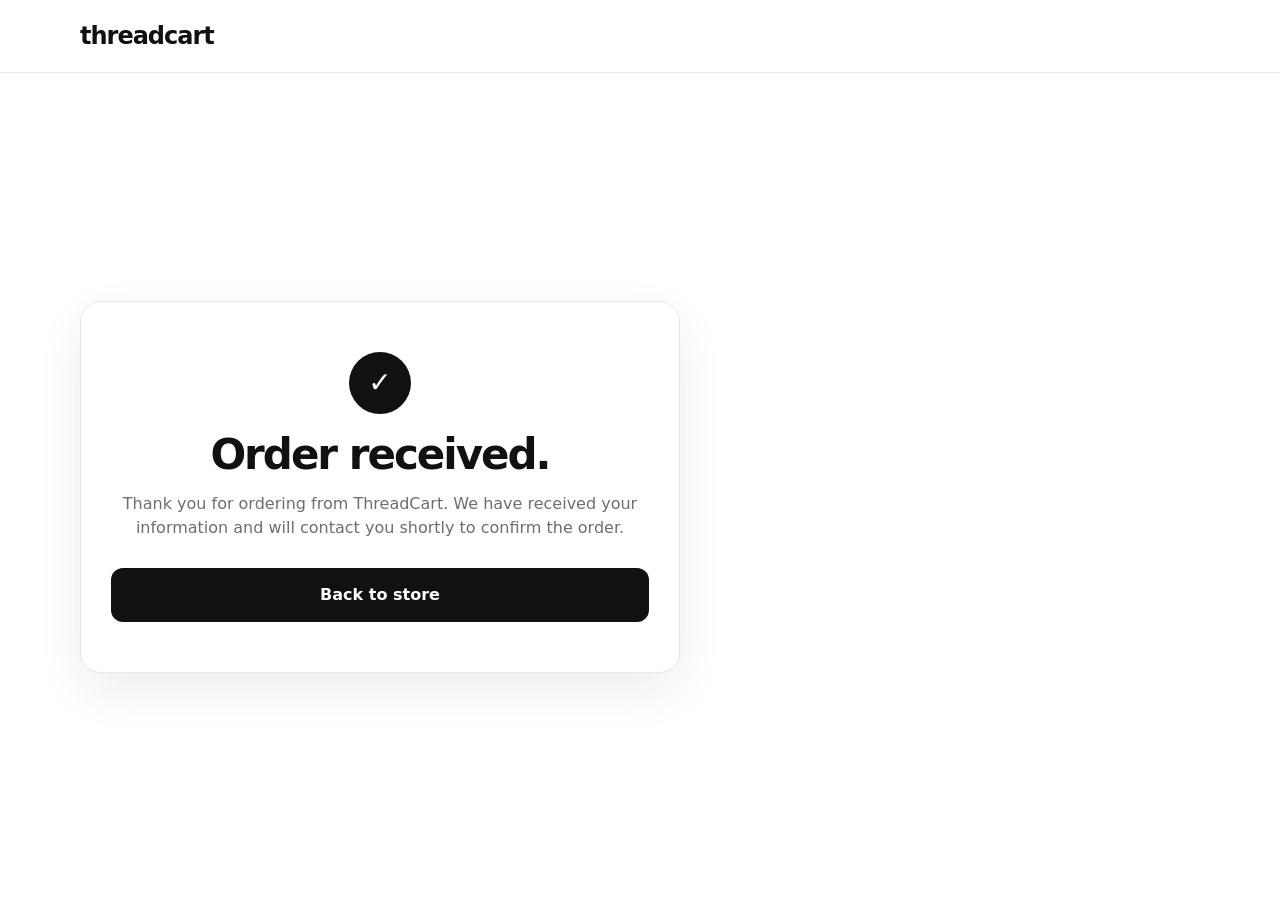
<file: order-success.html>
<!DOCTYPE html>
<html lang="en">
<head>
  <meta charset="UTF-8">
  <meta name="viewport" content="width=device-width, initial-scale=1.0">
  <title>Order Received | ThreadCart</title>
  <link rel="stylesheet" href="style.css">
  <style>
    .success-page {
      min-height: calc(100vh - 72px);
      display: grid;
      place-items: center;
      text-align: center;
      padding: 40px 0;
    }
    .success-card {
      max-width: 600px;
      background: #fff;
      border: 1px solid #e7e7e7;
      border-radius: 20px;
      padding: 50px 30px;
      box-shadow: 0 18px 50px rgba(0,0,0,.07);
    }
    .success-icon {
      width: 62px;
      height: 62px;
      display: grid;
      place-items: center;
      margin: 0 auto 20px;
      border-radius: 50%;
      background: #111;
      color: #fff;
      font-size: 28px;
    }
    .success-card h1 {
      font-size: 42px;
      letter-spacing: -2px;
      margin-bottom: 14px;
    }
    .success-card p {
      color: #6d6d6d;
      margin-bottom: 28px;
    }
  </style>
</head>
<body>
  <header class="site-header">
    <div class="container header-inner">
      <a href="index.html" class="logo">threadcart</a>
    </div>
  </header>

  <main class="success-page">
    <div class="container">
      <div class="success-card">
        <div class="success-icon">✓</div>
        <h1>Order received.</h1>
        <p>
          Thank you for ordering from ThreadCart. We have received your
          information and will contact you shortly to confirm the order.
        </p>
        <a href="index.html" class="primary-btn">Back to store</a>
      </div>
    </div>
  </main>
</body>
</html>
</file>
<file: style.css>
/* ==============================
   THREADCART
   Main stylesheet
   ============================== */

:root {
  --ink: #111111;
  --muted: #6d6d6d;
  --line: #e7e7e7;
  --soft: #f7f7f5;
  --white: #ffffff;
  --accent: #111111;
  --radius: 16px;
  --shadow: 0 18px 50px rgba(0, 0, 0, 0.07);
}

* {
  box-sizing: border-box;
}

html {
  scroll-behavior: smooth;
}

body {
  margin: 0;
  font-family: Inter, ui-sans-serif, system-ui, -apple-system, BlinkMacSystemFont, "Segoe UI", sans-serif;
  color: var(--ink);
  background: var(--white);
  line-height: 1.5;
}

img {
  max-width: 100%;
  display: block;
}

button,
input,
select,
textarea {
  font: inherit;
}

button,
a {
  -webkit-tap-highlight-color: transparent;
}

a {
  color: inherit;
  text-decoration: none;
}

.container {
  width: min(1120px, calc(100% - 40px));
  margin: 0 auto;
}

/* Header */

.site-header {
  border-bottom: 1px solid var(--line);
  background: rgba(255, 255, 255, 0.96);
  position: sticky;
  top: 0;
  z-index: 20;
  backdrop-filter: blur(12px);
}

.header-inner {
  height: 72px;
  display: flex;
  align-items: center;
  justify-content: space-between;
}

.logo {
  font-size: 24px;
  font-weight: 800;
  letter-spacing: -1px;
}

.header-order-btn {
  border: 1px solid var(--ink);
  border-radius: 999px;
  padding: 9px 18px;
  font-size: 14px;
  font-weight: 700;
}

/* Product */

.product-section {
  padding: 56px 0 72px;
}

.product-grid {
  display: grid;
  grid-template-columns: minmax(0, 1fr) minmax(0, 0.85fr);
  gap: 72px;
  align-items: center;
}

.product-image-wrap {
  background: var(--soft);
  border-radius: 24px;
  overflow: hidden;
  aspect-ratio: 4 / 5;
}

.product-image {
  width: 100%;
  height: 100%;
  object-fit: cover;
}

.product-info {
  max-width: 510px;
}

.eyebrow {
  margin: 0 0 12px;
  font-size: 12px;
  font-weight: 800;
  letter-spacing: 2px;
}

h1 {
  font-size: clamp(40px, 5vw, 68px);
  line-height: 0.98;
  letter-spacing: -3px;
  margin: 0 0 24px;
}

.product-description {
  color: var(--muted);
  font-size: 17px;
  max-width: 480px;
  margin-bottom: 24px;
}

.product-description p {
  margin: 0;
}

.price-row {
  display: flex;
  align-items: center;
  gap: 12px;
  flex-wrap: wrap;
  margin-bottom: 22px;
}

.price {
  font-size: 30px;
  font-weight: 800;
}

.old-price {
  color: #999;
  text-decoration: line-through;
}

.discount {
  background: #111;
  color: white;
  border-radius: 999px;
  padding: 5px 10px;
  font-size: 11px;
  font-weight: 800;
}

.trust-row {
  display: flex;
  flex-wrap: wrap;
  gap: 8px 16px;
  color: #4c4c4c;
  font-size: 13px;
  margin-bottom: 28px;
}

.primary-btn,
.submit-btn {
  display: inline-flex;
  align-items: center;
  justify-content: center;
  border: 0;
  background: var(--ink);
  color: white;
  border-radius: 12px;
  min-height: 54px;
  padding: 0 28px;
  font-weight: 800;
  cursor: pointer;
  transition: transform 0.15s ease, opacity 0.15s ease;
}

.primary-btn:hover,
.submit-btn:hover {
  transform: translateY(-1px);
}

.primary-btn {
  width: 100%;
}

/* Order */

.order-section {
  background: var(--soft);
  padding: 80px 0;
}

.order-layout {
  display: grid;
  grid-template-columns: 0.8fr 1.2fr;
  gap: 72px;
  align-items: start;
}

.order-copy {
  padding-top: 28px;
}

.order-copy h2 {
  font-size: clamp(34px, 4vw, 52px);
  line-height: 1;
  letter-spacing: -2px;
  margin: 0 0 18px;
}

.order-copy > p {
  color: var(--muted);
  max-width: 430px;
}

.delivery-card {
  margin-top: 30px;
  border: 1px solid var(--line);
  background: white;
  border-radius: var(--radius);
  overflow: hidden;
}

.delivery-card > div {
  display: flex;
  align-items: center;
  justify-content: space-between;
  gap: 20px;
  padding: 16px 18px;
}

.delivery-card > div + div {
  border-top: 1px solid var(--line);
}

.delivery-card span {
  color: var(--muted);
  font-size: 14px;
}

.order-card {
  background: white;
  border-radius: 20px;
  padding: clamp(22px, 4vw, 36px);
  box-shadow: var(--shadow);
}

.form-row {
  display: grid;
  grid-template-columns: 1fr 1fr;
  gap: 16px;
}

.field {
  margin-bottom: 18px;
}

label {
  display: block;
  font-size: 13px;
  font-weight: 750;
  margin-bottom: 7px;
}

input,
select,
textarea {
  width: 100%;
  border: 1px solid #dcdcdc;
  background: #fff;
  border-radius: 10px;
  padding: 13px 14px;
  outline: none;
  color: var(--ink);
  transition: border-color 0.15s ease, box-shadow 0.15s ease;
}

input:focus,
select:focus,
textarea:focus {
  border-color: #111;
  box-shadow: 0 0 0 3px rgba(0, 0, 0, 0.06);
}

textarea {
  resize: vertical;
}

.quantity-control {
  display: grid;
  grid-template-columns: 42px 1fr 42px;
  height: 48px;
  border: 1px solid #dcdcdc;
  border-radius: 10px;
  overflow: hidden;
}

.quantity-control button {
  border: 0;
  background: #f7f7f7;
  cursor: pointer;
  font-size: 20px;
}

.quantity-control input {
  border: 0;
  border-radius: 0;
  text-align: center;
  padding: 8px;
  box-shadow: none;
}

.summary {
  margin: 24px 0;
  border-top: 1px solid var(--line);
}

.summary > div {
  display: flex;
  justify-content: space-between;
  gap: 20px;
  padding: 11px 0;
  border-bottom: 1px solid var(--line);
  font-size: 14px;
}

.summary span {
  color: var(--muted);
}

.summary strong {
  text-align: right;
}

.summary .total {
  padding-top: 16px;
  margin-top: 2px;
  font-size: 18px;
  border-bottom: 0;
}

.summary .total strong {
  font-size: 22px;
}

.submit-btn {
  width: 100%;
  min-height: 58px;
  font-size: 16px;
}

.secure-note {
  text-align: center;
  color: #888;
  font-size: 11px;
  margin: 12px 0 0;
}

/* Features */

.features-section {
  padding: 72px 0;
}

.features-grid {
  display: grid;
  grid-template-columns: repeat(3, 1fr);
  gap: 32px;
}

.feature {
  padding-top: 18px;
  border-top: 1px solid var(--ink);
}

.feature span {
  font-size: 12px;
  font-weight: 800;
}

.feature h3 {
  margin: 18px 0 6px;
  font-size: 20px;
}

.feature p {
  color: var(--muted);
  font-size: 14px;
  margin: 0;
}

/* Footer */

footer {
  border-top: 1px solid var(--line);
}

.footer-inner {
  min-height: 80px;
  display: flex;
  align-items: center;
  justify-content: space-between;
  gap: 20px;
  font-size: 13px;
}

.footer-inner span {
  color: var(--muted);
}

/* Mobile */

@media (max-width: 800px) {
  .container {
    width: min(100% - 28px, 600px);
  }

  .header-inner {
    height: 64px;
  }

  .product-section {
    padding: 22px 0 48px;
  }

  .product-grid,
  .order-layout {
    grid-template-columns: 1fr;
    gap: 34px;
  }

  .product-info {
    max-width: none;
  }

  h1 {
    letter-spacing: -2px;
  }

  .order-section {
    padding: 52px 0;
  }

  .order-copy {
    padding-top: 0;
  }

  .features-grid {
    grid-template-columns: 1fr;
    gap: 26px;
  }

  .footer-inner {
    flex-direction: column;
    justify-content: center;
    padding: 20px 0;
    text-align: center;
  }
}

@media (max-width: 520px) {
  .form-row {
    grid-template-columns: 1fr;
    gap: 0;
  }

  .header-order-btn {
    padding: 8px 14px;
  }

  .product-image-wrap {
    border-radius: 16px;
  }

  .order-card {
    border-radius: 16px;
  }
}
</file>
